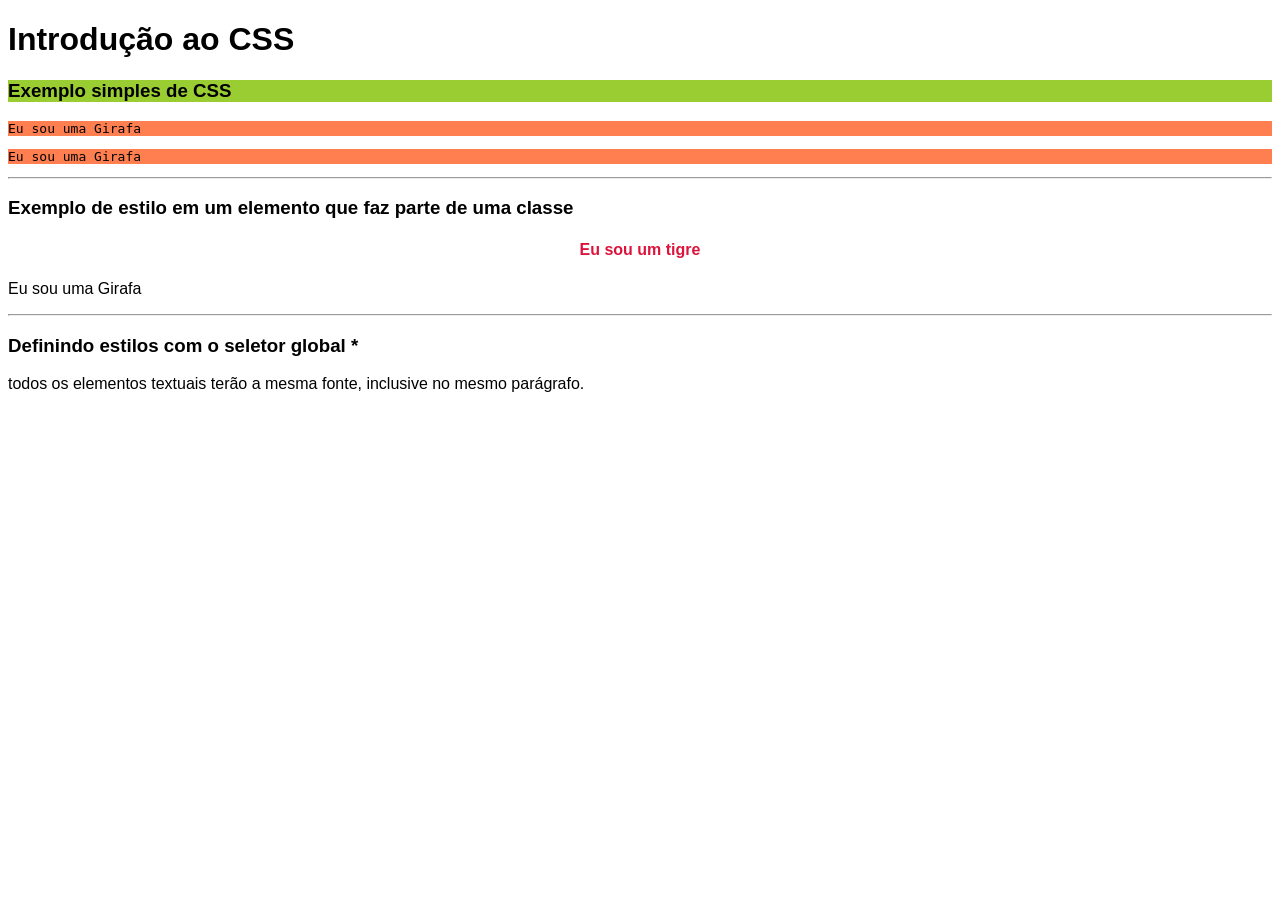
<file: Aula01/index.html>
<!DOCTYPE html>
<html lang="pt-br">
<head>
    <meta charset="UTF-8">
    <meta name="viewport" content="width=device-width, initial-scale=1.0">
    <title>Conteúdo Aula01 - CSS</title>

    <style>
        h4.centralizado {
            text-align: center;
            color: crimson;
        }

        * {
            font-family: 'Trebuchet MS', 'Lucida Sans Unicode', 'Lucida Grande', 'Lucida Sans', Arial, sans-serif;
            
        }
    </style>
</head>
<body>
    
    <h1>Introdução ao CSS</h1>

    <h3 style="font-family: sans-serif; background-color: yellowgreen;">Exemplo simples de CSS</h3>

    <p style="font-family: monospace; background-color: coral;">Eu sou uma Girafa</p>

    <p style="font-family: monospace; background-color: coral;">Eu sou uma Girafa</p>

    <hr>

    <h3>Exemplo de estilo em um elemento que faz parte de uma classe</h3>

    <h4 class="centralizado">Eu sou um tigre</h4>

    <p class="centralizado">Eu sou uma Girafa</p>

    <hr>

    <h3>Definindo estilos com o seletor global *</h3>

    <p>todos os elementos textuais terão a mesma fonte, inclusive no mesmo parágrafo.</p>


</body>
</html>
</file>
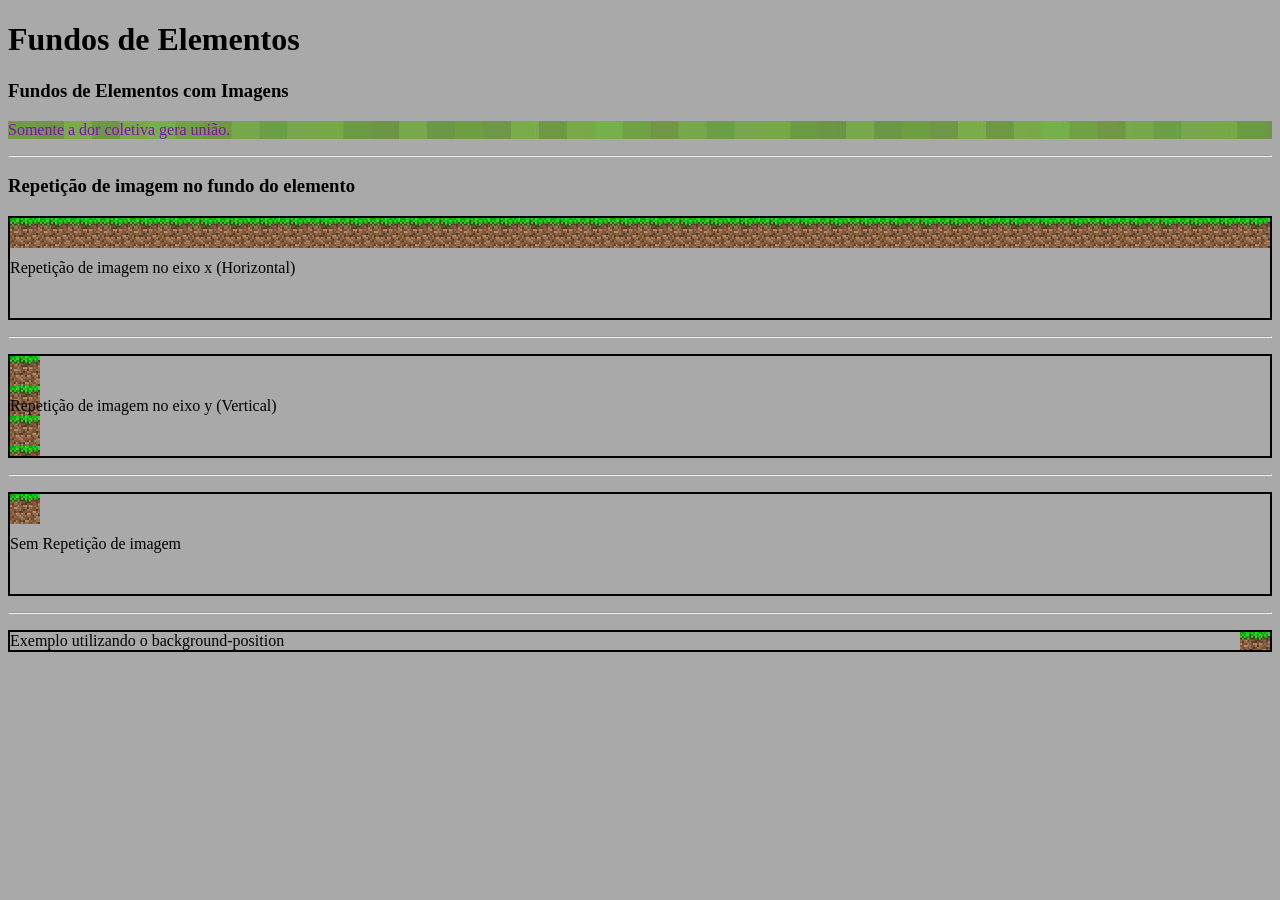
<file: Aula02/index.html>
<!DOCTYPE html>
<html lang="pt-br">
    <head>
        <meta charset="UTF-8">
        <meta name="viewport" content="width=device-width, initial-scale=1.0">
        <link rel="stylesheet" href="css/style.css">
        <title>Conteúdo Aula02 - CSS</title>
    </head>
    <body>

        <h1>Fundos de Elementos</h1>

        <h3>Fundos de Elementos com Imagens</h3>

        <p class="ex1">Somente a dor coletiva gera união.</p>

        <hr>

        <h3>Repetição de imagem no fundo do elemento</h3>

        <p class="ex2">Repetição de imagem no eixo x (Horizontal)</p>
        
        <hr>

        <p class="ex3">Repetição de imagem no eixo y (Vertical)</p> 

        <hr>

        <p class="ex4">Sem Repetição de imagem</p> 
        
        <hr>

        <p class="ex5">Exemplo utilizando o background-position</p>
    </body>
</html>
</file>
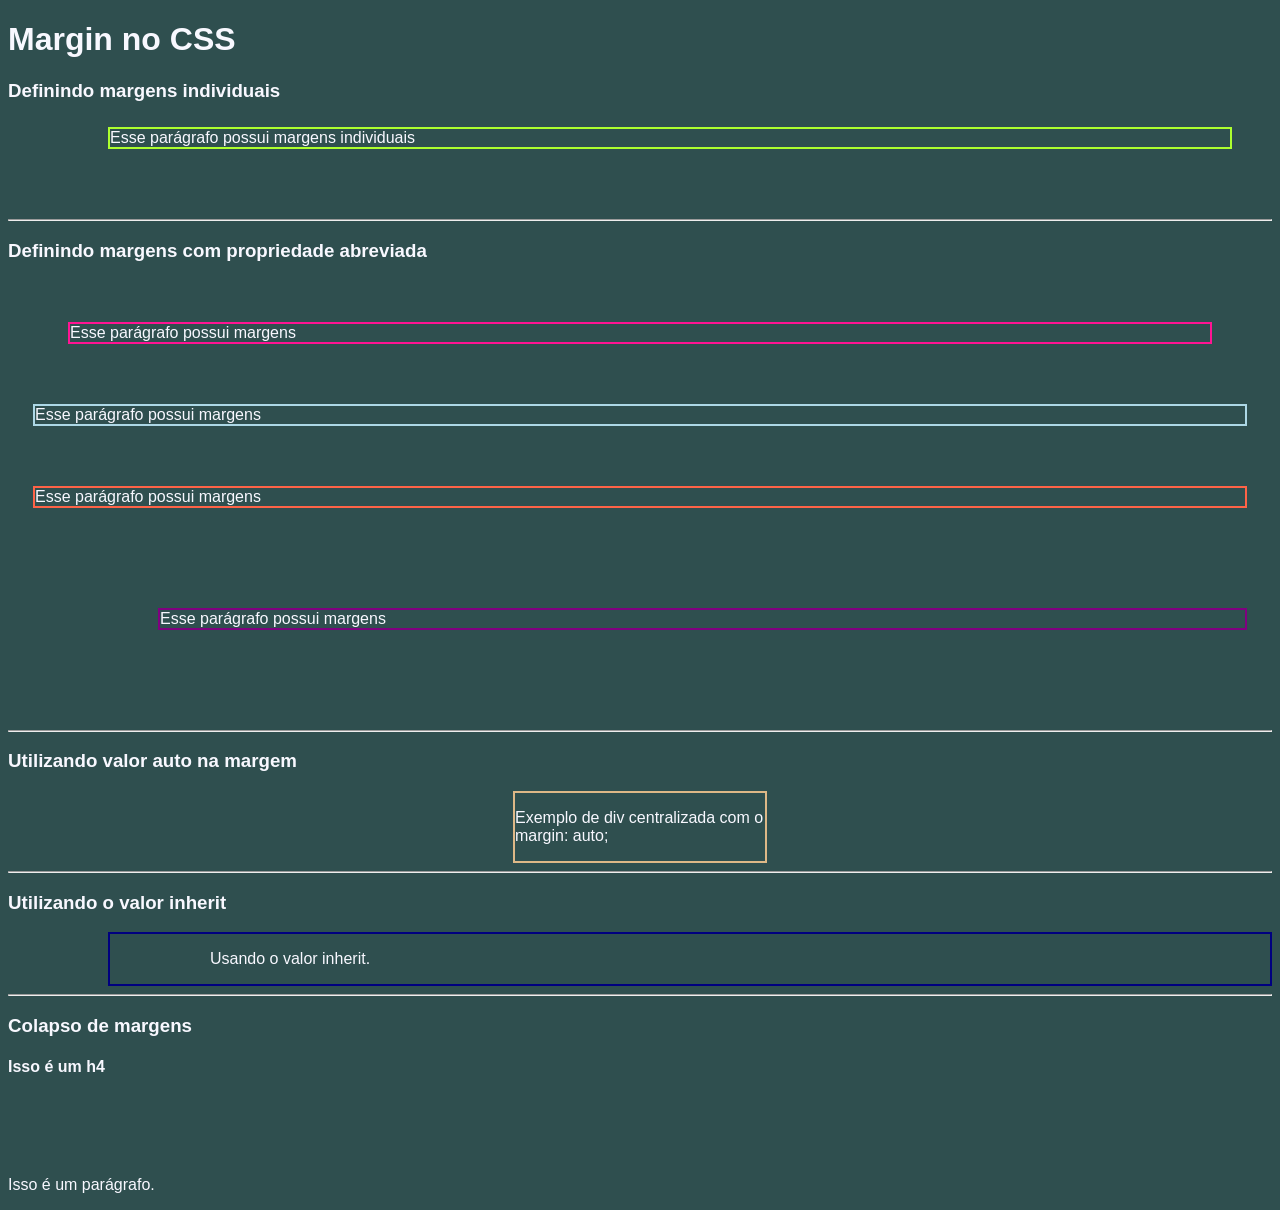
<file: Aula03/index.html>
<!DOCTYPE html>
<html lang="pt-br">
  <head>
    <meta charset="UTF-8">
    <meta name="viewport" content="width=device-width, initial-scale=1.0">

    <link rel="stylesheet" href="./css/style.css">

    <title>Conteúdo Aula03 - CSS</title>
  </head>
  <body>
    
    <h1>Margin no CSS</h1>

    <h3>Definindo margens individuais</h3>

    <p class="margin-ex1">Esse parágrafo possui margens individuais</p>

    <hr>

    <h3>Definindo margens com propriedade abreviada</h3>

    <p class="margin-ex2">Esse parágrafo possui margens</p>

    <p class="margin-ex3">Esse parágrafo possui margens</p>

    <p class="margin-ex4">Esse parágrafo possui margens</p>

    <p class="margin-ex5">Esse parágrafo possui margens</p>

    <hr>

    <h3>Utilizando valor auto na margem</h3>

    <div class="margin-ex6">
      <p>Exemplo de div centralizada com o margin: auto;</p>
    </div>

    <hr>

    <h3>Utilizando o valor inherit</h3>

    <div class="margin-ex7">
      <p class="p-ex7">Usando o valor inherit.</p>
    </div>

    <hr>
    
    <h3>Colapso de margens</h3>

    <h4 class="margin-ex8">Isso é um h4</h4>
    
    <p class="p-ex8">Isso é um parágrafo.</p>

  </body>
</html>
</file>
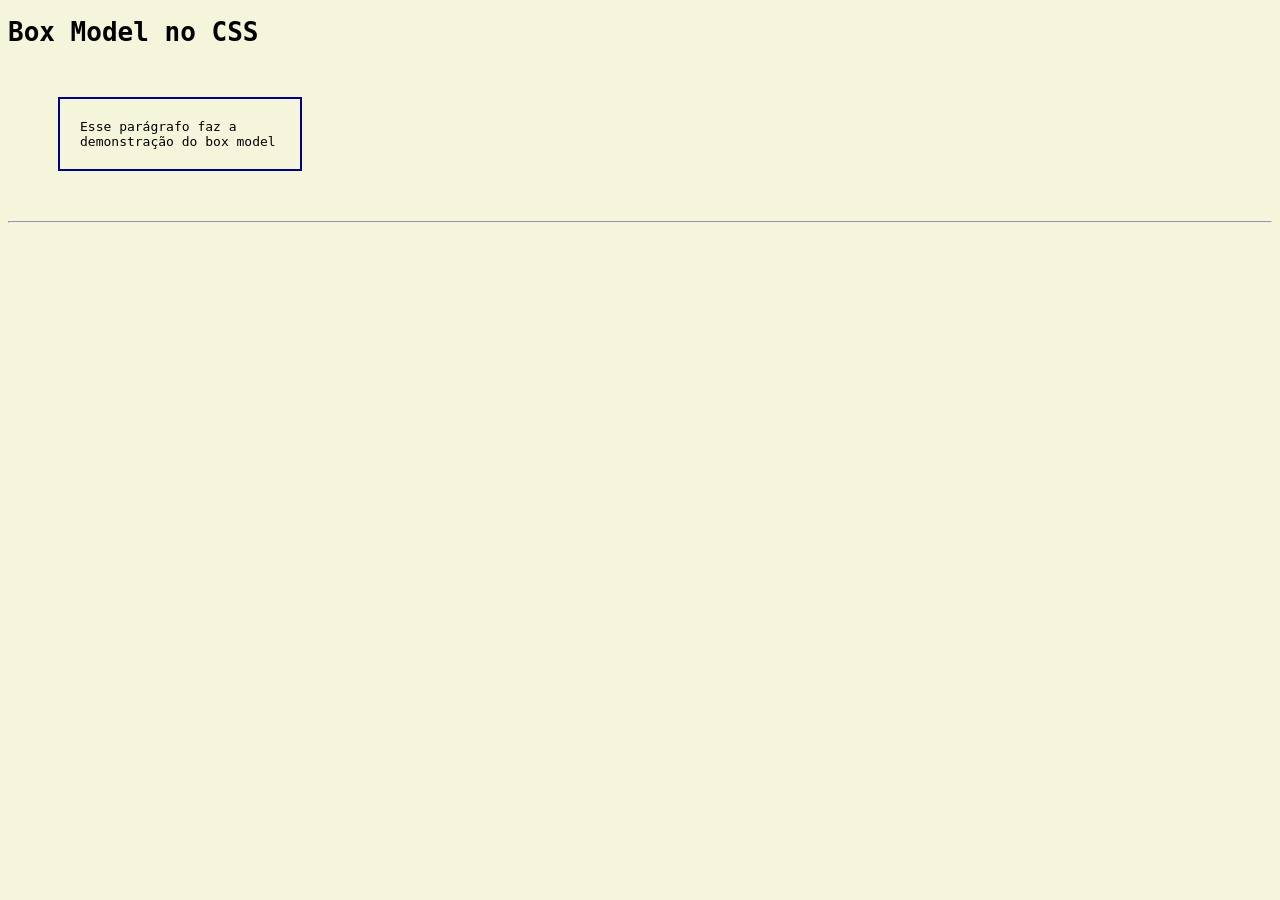
<file: Aula04/index.html>
<!DOCTYPE html>
<html lang="pt-br">
  <head>
    <meta charset="UTF-8">
    <meta name="viewport" content="width=device-width, initial-scale=1.0">

    <link rel="stylesheet" href="./css/style.css">

    <title>Conteúdo Aula04 - CSS</title>
  </head>
  <body>
    
    <h1>Box Model no CSS</h1>

    <p class="p-boxmodel">Esse parágrafo faz a demonstração do box model</p>

    <hr>
    

  </body>
</html>
</file>
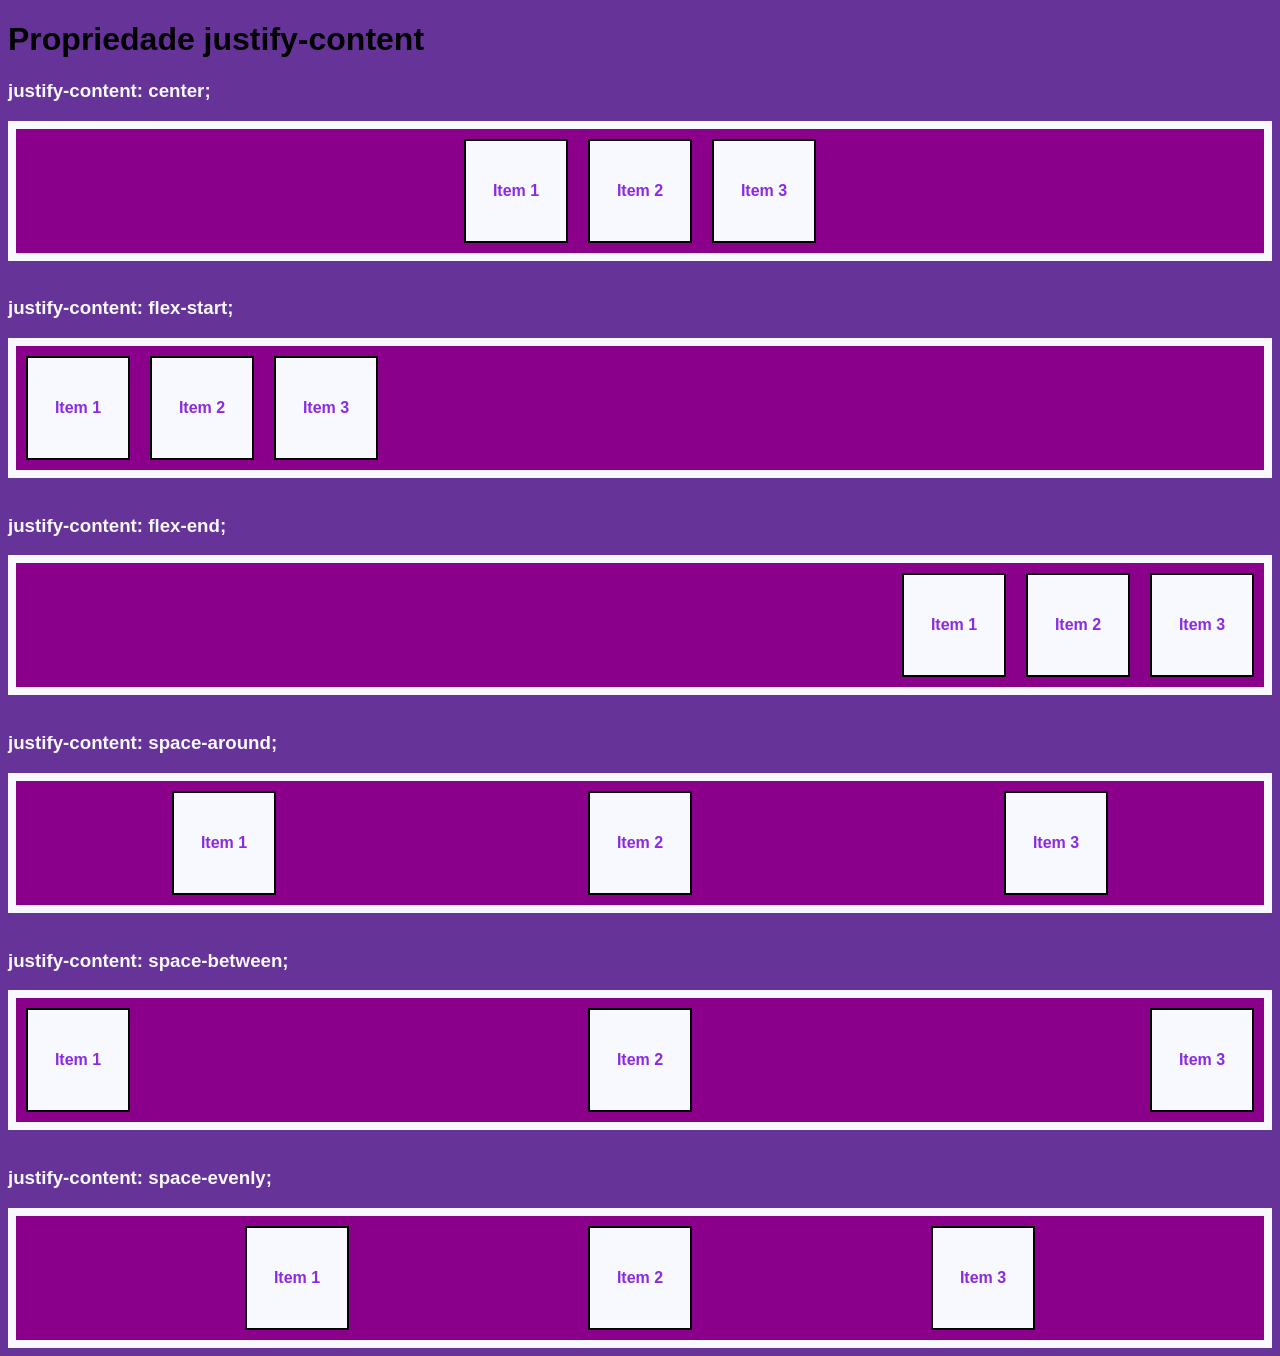
<file: Aula05/index.html>
<!DOCTYPE html>
<html lang="pt-br">
  <head>
    <meta charset="UTF-8">
    <meta name="viewport" content="width=device-width, initial-scale=1.0">

    <link rel="stylesheet" href="./css/style.css">

    <title>Conteúdo Aula05 - CSS</title>
  </head>
  <body>
    
    <h1>Propriedade justify-content</h1>

    <h3>justify-content: center;</h3>  

    <div class="center">
      <div>Item 1</div>
      <div>Item 2</div>
      <div>Item 3</div>
    </div>

    <br>

    <h3>justify-content: flex-start;</h3>

    <div class="flex-start">
      <div>Item 1</div>
      <div>Item 2</div>
      <div>Item 3</div>
    </div>

    <br>

    <h3>justify-content: flex-end;</h3>

    <div class="flex-end">
      <div>Item 1</div>
      <div>Item 2</div>
      <div>Item 3</div>
    </div>

    <br>

    <h3>justify-content: space-around;</h3>

    <div class="space-around">
      <div>Item 1</div>
      <div>Item 2</div>
      <div>Item 3</div>
    </div> 

    <br>

    <h3>justify-content: space-between;</h3>

    <div class="space-between">
      <div>Item 1</div>
      <div>Item 2</div>
      <div>Item 3</div>
    </div>

    <br>

    <h3>justify-content: space-evenly;</h3>

    <div class="space-evenly">
      <div>Item 1</div>
      <div>Item 2</div>
      <div>Item 3</div>
    </div>


  </body>
</html>
</file>
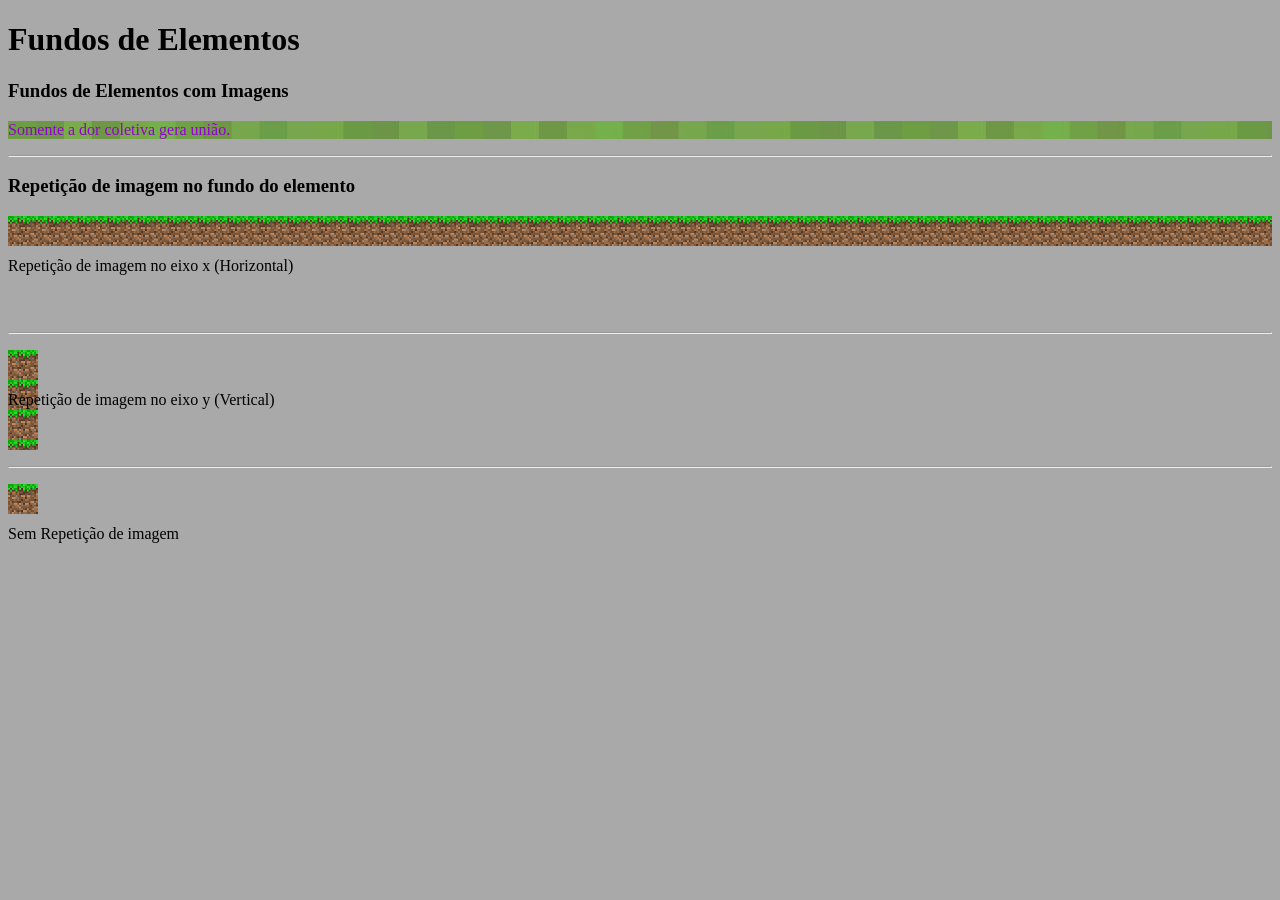
<file: Aula01/index02.html>
<!DOCTYPE html>
<html lang="pt-br">
    <head>
        <meta charset="UTF-8">
        <meta name="viewport" content="width=device-width, initial-scale=1.0">
        <link rel="stylesheet" href="css/style.css">
        <title>Conteúdo Aula01 - CSS </title>
    </head>
    <body>

        <h1>Fundos de Elementos</h1>

        <h3>Fundos de Elementos com Imagens</h3>

        <p class="ex1">Somente a dor coletiva gera união.</p>

        <hr>

        <h3>Repetição de imagem no fundo do elemento</h3>

        <p class="ex2">Repetição de imagem no eixo x (Horizontal)</p>
        
        <hr>

        <p class="ex3">Repetição de imagem no eixo y (Vertical)</p> 

        <hr>

        <p class="ex4">Sem Repetição de imagem</p> 
        
    </body>
</html>
</file>
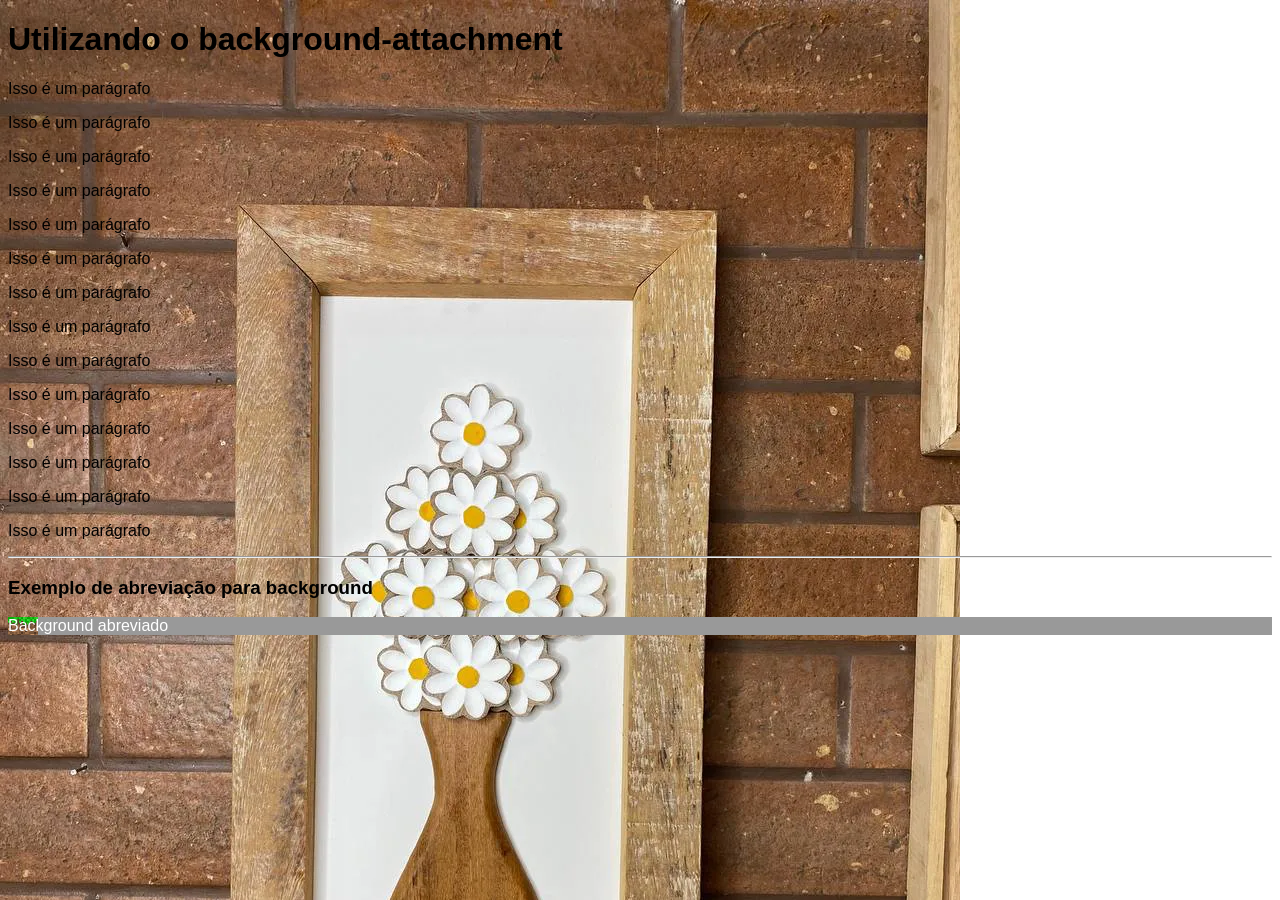
<file: Aula02/index02.html>
<!DOCTYPE html>
<html lang="pt-br">
  <head>
    <meta charset="UTF-8">
    <meta name="viewport" content="width=device-width, initial-scale=1.0">

    <link rel="stylesheet" href="./css/style02.css">

    <title>Conteúdo Aula02 - CSS</title>
  </head>
  <body>
    
    <h1>Utilizando o background-attachment</h1>

    <p>Isso é um parágrafo</p>
    <p>Isso é um parágrafo</p>
    <p>Isso é um parágrafo</p>
    <p>Isso é um parágrafo</p>
    <p>Isso é um parágrafo</p>
    <p>Isso é um parágrafo</p>
    <p>Isso é um parágrafo</p>
    <p>Isso é um parágrafo</p>
    <p>Isso é um parágrafo</p>
    <p>Isso é um parágrafo</p>
    <p>Isso é um parágrafo</p>
    <p>Isso é um parágrafo</p>
    <p>Isso é um parágrafo</p>
    <p>Isso é um parágrafo</p>

    <hr>

    <h3>Exemplo de abreviação para background</h3>

    <p class="ex2">Background abreviado</p>

  </body>
</html>
</file>
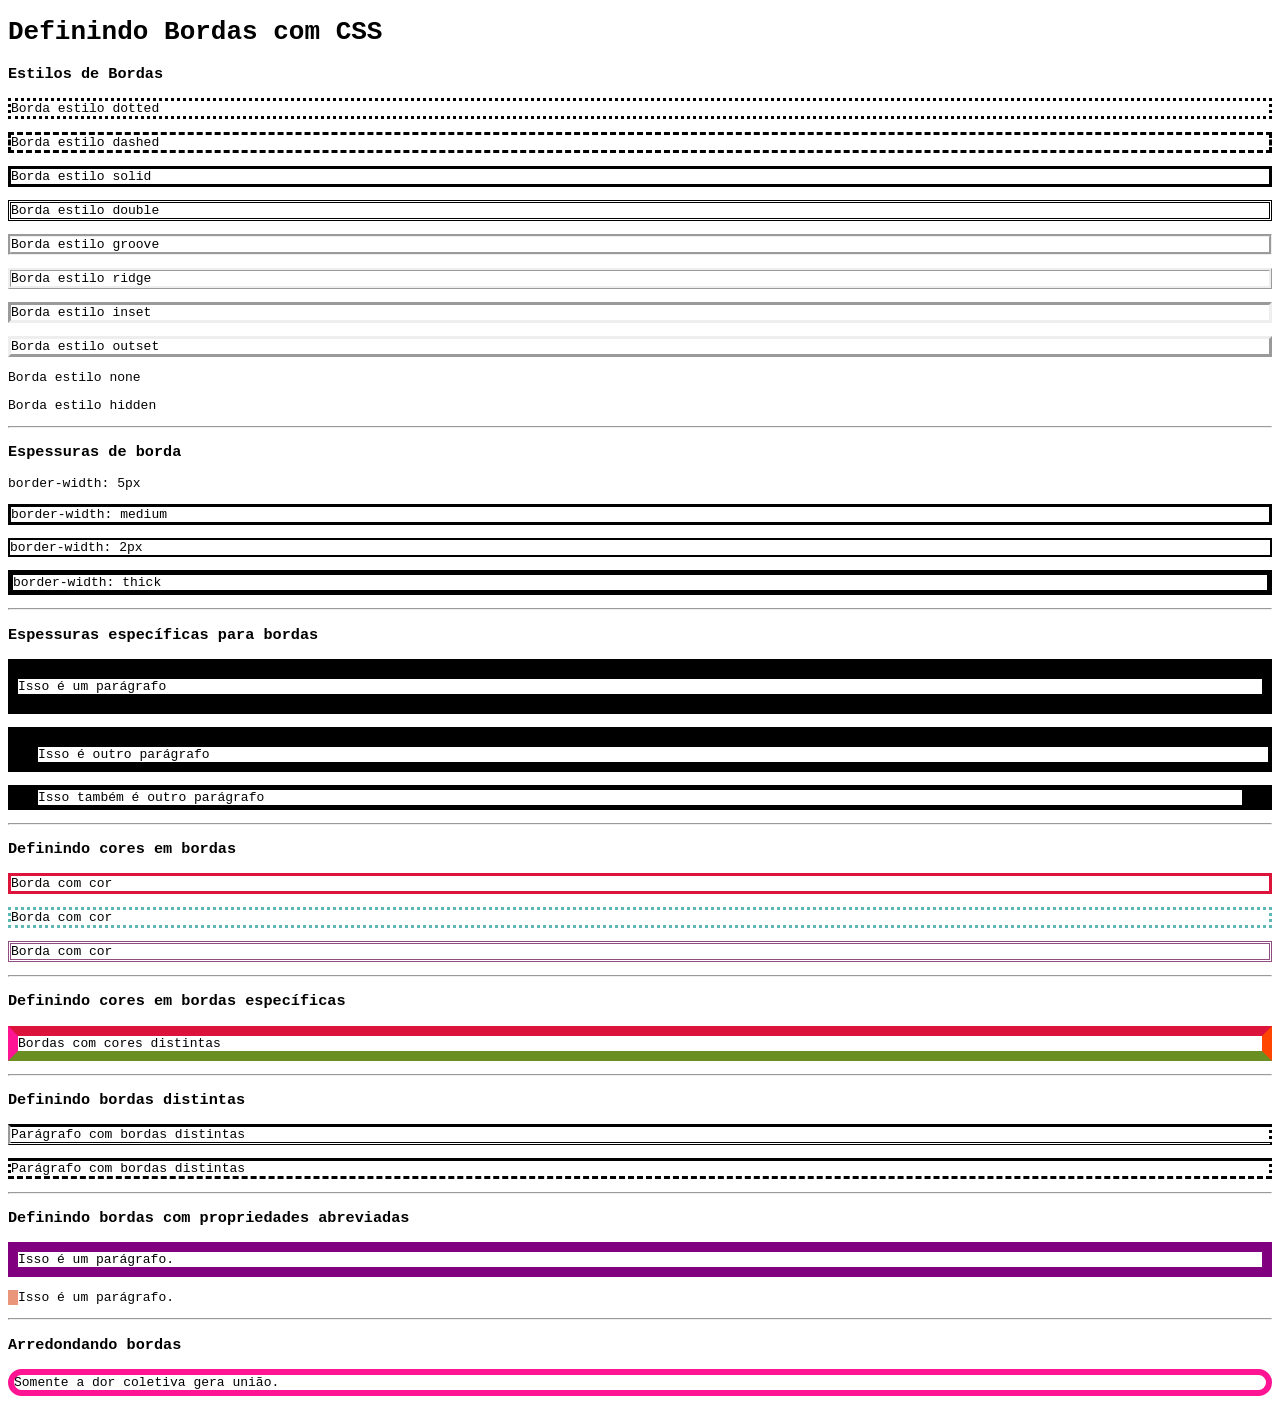
<file: Aula02/index03.html>
<!DOCTYPE html>
<html lang="pt-br">
  <head>
    <meta charset="UTF-8">
    <meta name="viewport" content="width=device-width, initial-scale=1.0">

    <link rel="stylesheet" href="./css/style03.css">

    <title>Conteúdo Aula02 - CSS</title>
  </head>
  <body>
    
    <h1>Definindo Bordas com CSS</h1>

    <h3>Estilos de Bordas</h3>

    <p class="dotted">Borda estilo dotted</p>
    <p class="dashed">Borda estilo dashed</p>
    <p class="solid">Borda estilo solid</p>
    <p class="double">Borda estilo double</p>
    <p class="groove">Borda estilo groove</p>
    <p class="ridge">Borda estilo ridge</p>
    <p class="inset">Borda estilo inset</p>
    <p class="outset">Borda estilo outset</p>
    <p class="none">Borda estilo none</p>
    <p class="hidden">Borda estilo hidden</p>

    <hr>

    <h3>Espessuras de borda</h3>

    <p class="border-5px">border-width: 5px</p>
    <p class="border-medium">border-width: medium</p>
    <p class="border-2px">border-width: 2px</p>
    <p class="border-thick">border-width: thick</p>

    <hr>

    <h3>Espessuras específicas para bordas</h3>

    <p class="b-especifica1">Isso é um parágrafo</p>
    <p class="b-especifica2">Isso é outro parágrafo</p>
    <p class="b-especifica3">Isso também é outro parágrafo</p>

    <hr>

    <h3>Definindo cores em bordas</h3>

    <p class="b-cor1">Borda com cor</p>
    <p class="b-cor2">Borda com cor</p>
    <p class="b-cor3">Borda com cor</p>

    <hr>

    <h3>Definindo cores em bordas específicas</h3>

    <p class="borda-cor-esp">Bordas com cores distintas</p>

    <hr>

    <h3>Definindo bordas distintas</h3>

    <p class="bordas-dis1">Parágrafo com bordas distintas</p>
    
    <p class="bordas-dis2">Parágrafo com bordas distintas</p>

    <hr>

    <h3>Definindo bordas com propriedades abreviadas</h3>

    <p class="borda-abbr1">Isso é um parágrafo.</p>

    <p class="borda-abbr2">Isso é um parágrafo.</p>

    <hr>

    <h3>Arredondando bordas</h3>

    <p class="borda-arredondada">Somente a dor coletiva gera união.</p>


  </body>
</html>
</file>
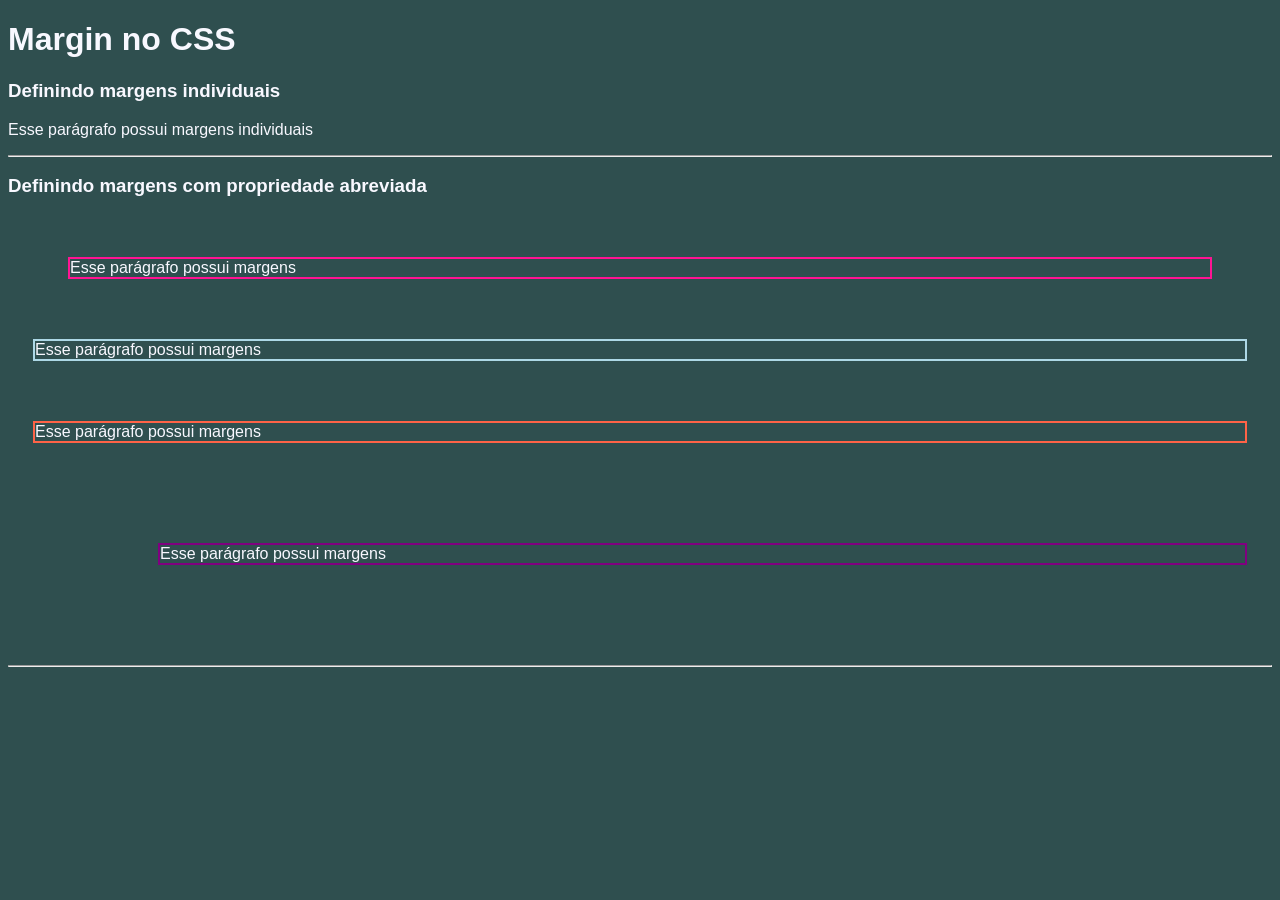
<file: Aula02/index04.html>
<!DOCTYPE html>
<html lang="pt-br">
  <head>
    <meta charset="UTF-8">
    <meta name="viewport" content="width=device-width, initial-scale=1.0">

    <link rel="stylesheet" href="./css/style04.css">

    <title>Conteúdo Aula02 - CSS</title>
  </head>
  <body>
    
    <h1>Margin no CSS</h1>

    <h3>Definindo margens individuais</h3>

    <p class="margin-ex1">Esse parágrafo possui margens individuais</p>

    <hr>

    <h3>Definindo margens com propriedade abreviada</h3>

    <p class="margin-ex2">Esse parágrafo possui margens</p>

    <p class="margin-ex3">Esse parágrafo possui margens</p>

    <p class="margin-ex4">Esse parágrafo possui margens</p>

    <p class="margin-ex5">Esse parágrafo possui margens</p>

    <hr>

  </body>
</html>
</file>
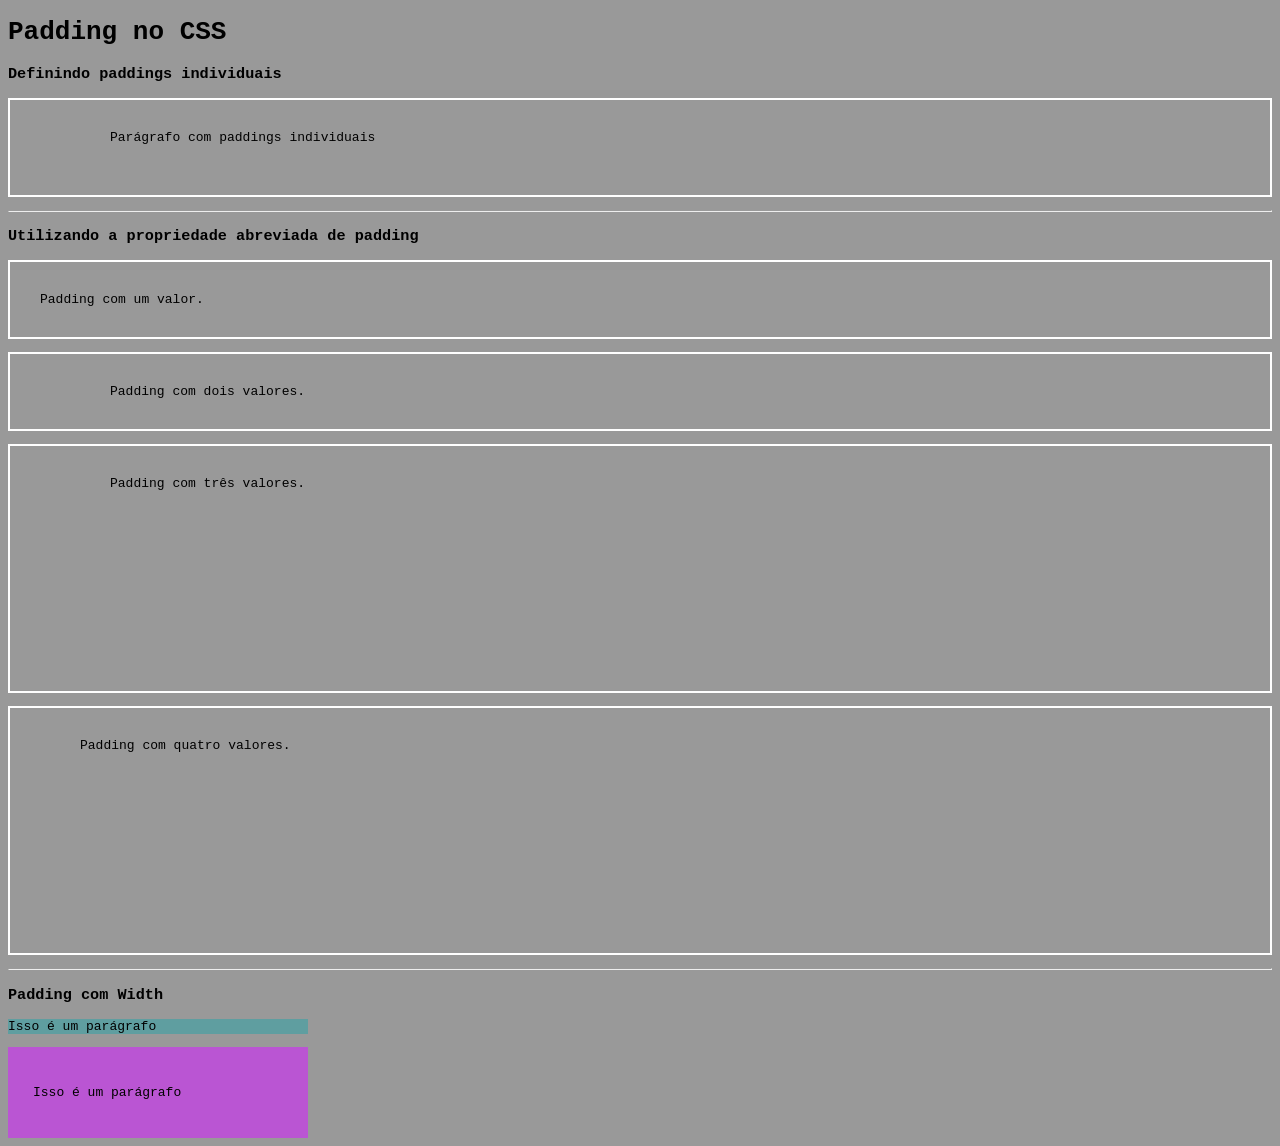
<file: Aula03/index02.html>
<!DOCTYPE html>
<html lang="pt-br">
  <head>
    <meta charset="UTF-8">
    <meta name="viewport" content="width=device-width, initial-scale=1.0">

    <link rel="stylesheet" href="./css/style02.css">

    <title>Conteúdo Aula03 - CSS</title>
  </head>
  <body>
    
    <h1>Padding no CSS</h1>

    <h3>Definindo paddings individuais</h3>

    <p class="ex1">Parágrafo com paddings individuais</p>

    <hr>

    <h3>Utilizando a propriedade abreviada de padding</h3>

    <p class="padding-abbr1">Padding com um valor.</p>
    <p class="padding-abbr2">Padding com dois valores.</p>
    <p class="padding-abbr3">Padding com três valores.</p>
    <p class="padding-abbr4">Padding com quatro valores.</p>

    <hr>

    <h3>Padding com Width</h3>

    <div class="padding-width1">
      <p>Isso é um parágrafo</p>
    </div>
    
    <div class="padding-width2">
      <p>Isso é um parágrafo</p>
    </div>

  </body>
</html>
</file>
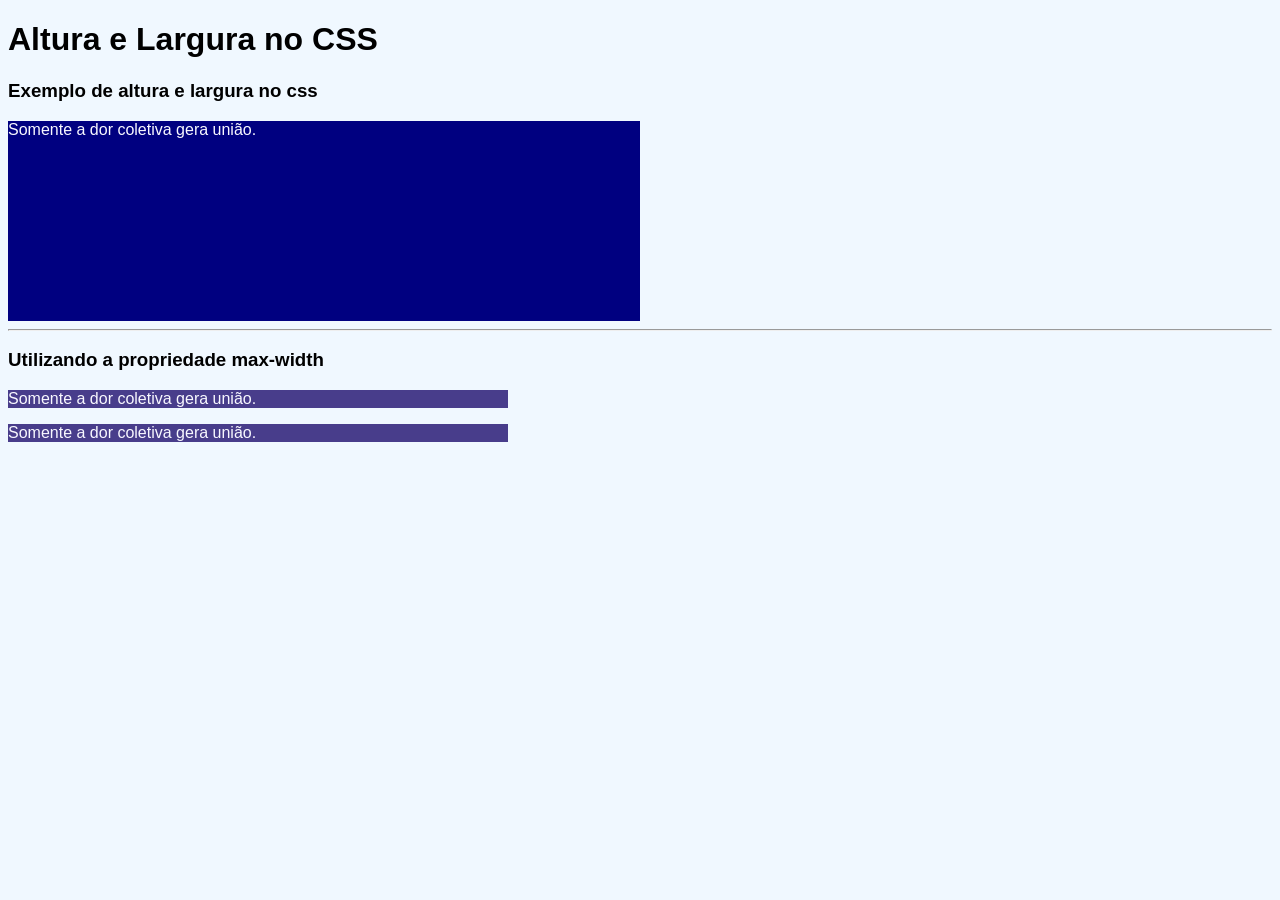
<file: Aula03/index03.html>
<!doctype html>
<html lang="pt-br">
  <head>
    <meta charset="UTF-8" />
    <meta name="viewport" content="width=device-width, initial-scale=1.0" />

    <link rel="stylesheet" href="./css/style03.css" />

    <title>Conteúdo Aula03 - CSS</title>
  </head>
  <body>
    <h1>Altura e Largura no CSS</h1>

    <h3>Exemplo de altura e largura no css</h3>

    <div class="ex1">
      <p>Somente a dor coletiva gera união.</p>
    </div>

    <hr>

    <h3>Utilizando a propriedade max-width</h3>

    <div class="ex2-1">
      <p>Somente a dor coletiva gera união.</p>
    </div>

    <div class="ex2-2">
      <p>Somente a dor coletiva gera união.</p>
    </div>

  </body>
</html>
</file>
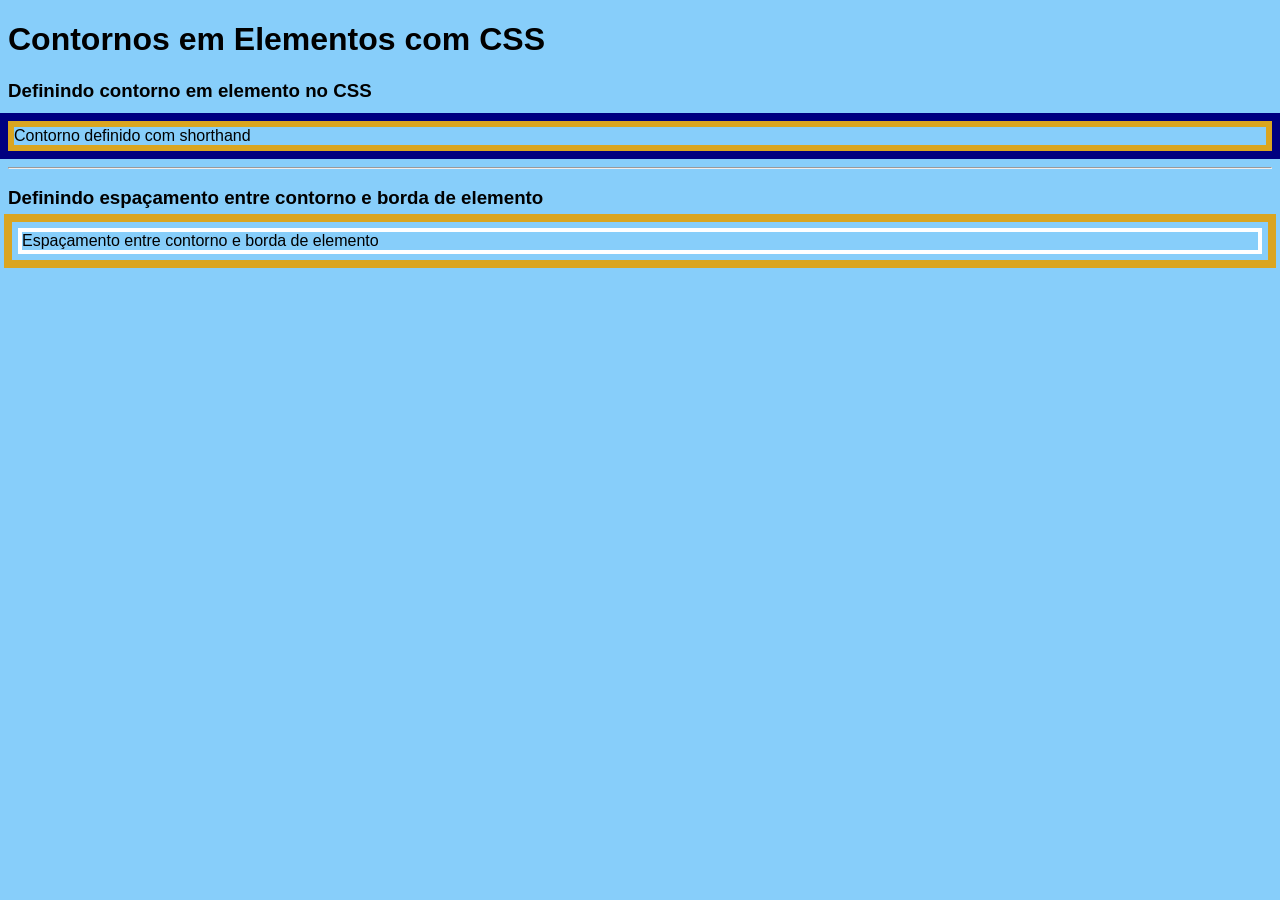
<file: Aula04/index02.html>
<!DOCTYPE html>
<html lang="pt-br">
  <head>
    <meta charset="UTF-8">
    <meta name="viewport" content="width=device-width, initial-scale=1.0">

    <link rel="stylesheet" href="./css/style02.css">

    <title>Conteúdo Aula04 - CSS</title>
  </head>
  <body>
    
    <h1>Contornos em Elementos com CSS</h1>

    <h3>Definindo contorno em elemento no CSS</h3>

    <p class="contorno1">Contorno definido com shorthand</p>

    <hr>

    <h3>Definindo espaçamento entre contorno e borda de elemento</h3>

    <p class="contorno2">Espaçamento entre contorno e borda de elemento</p>

  </body>
</html>
</file>
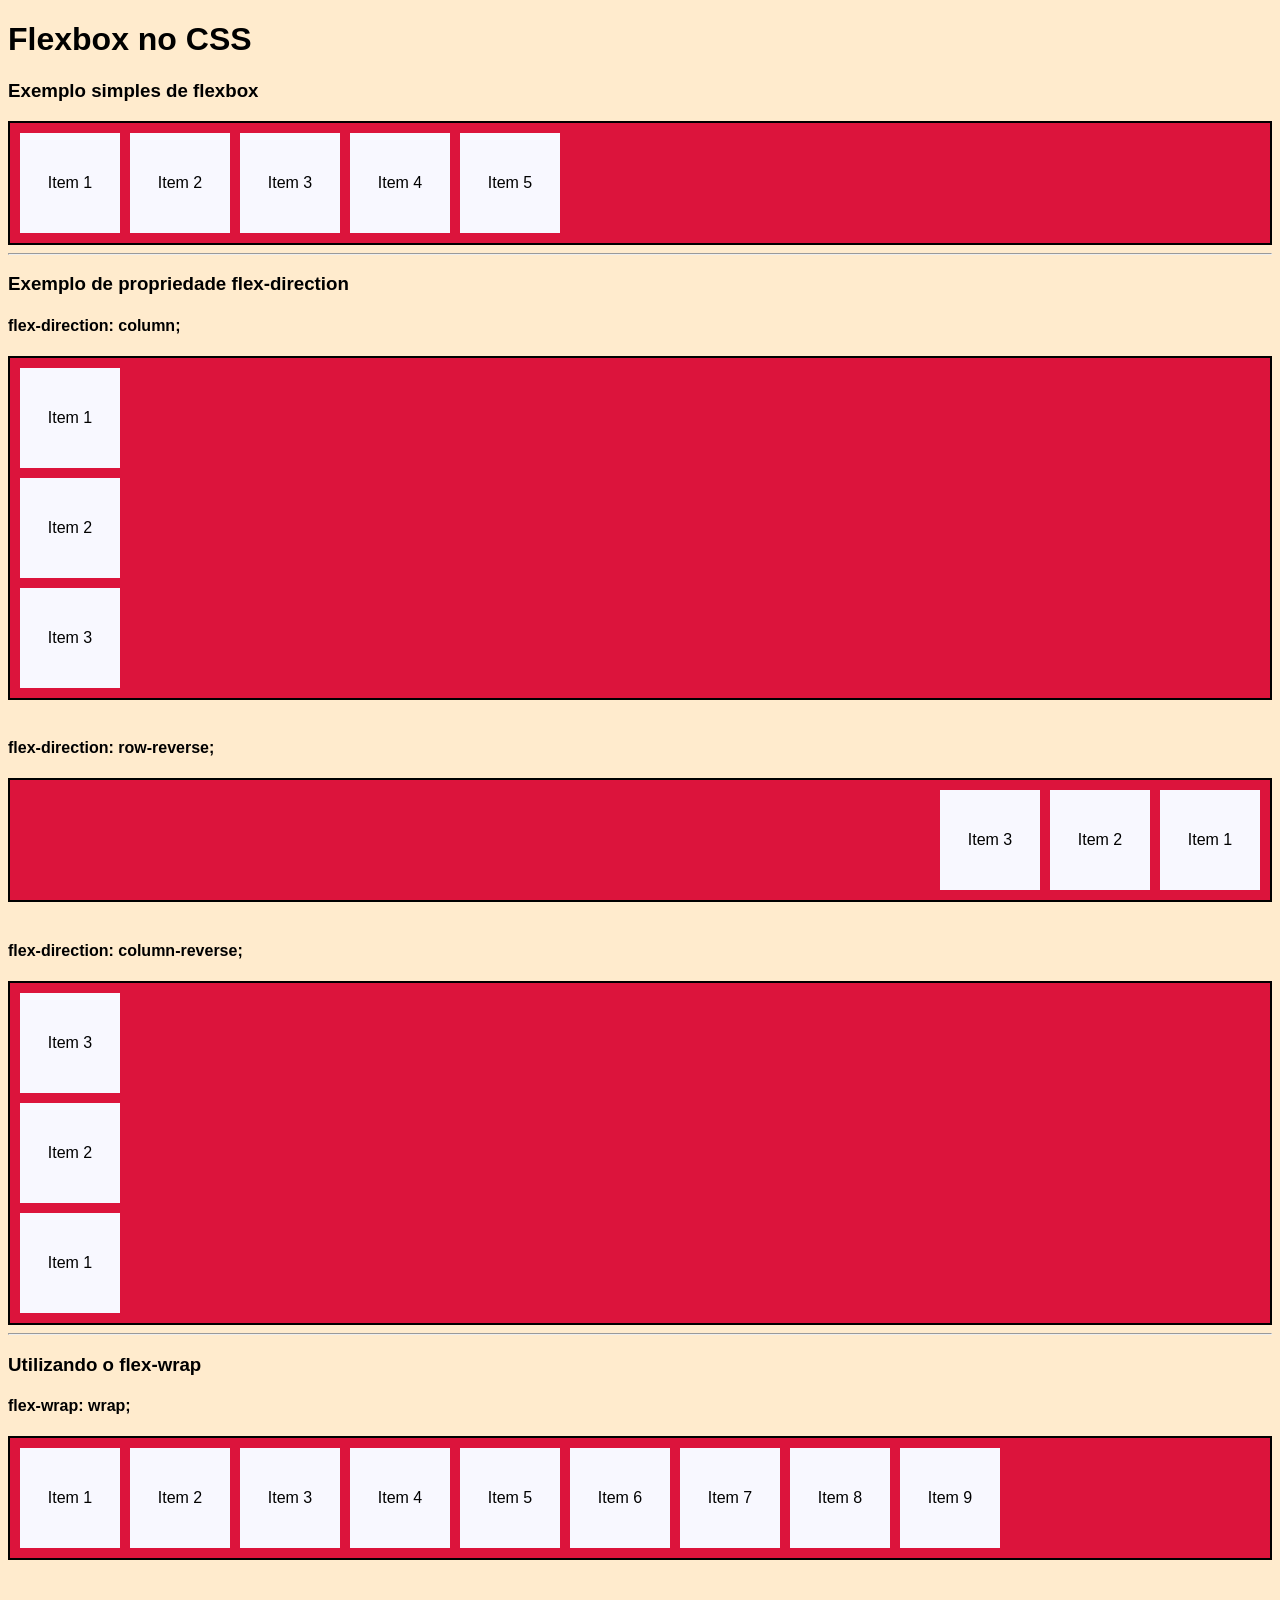
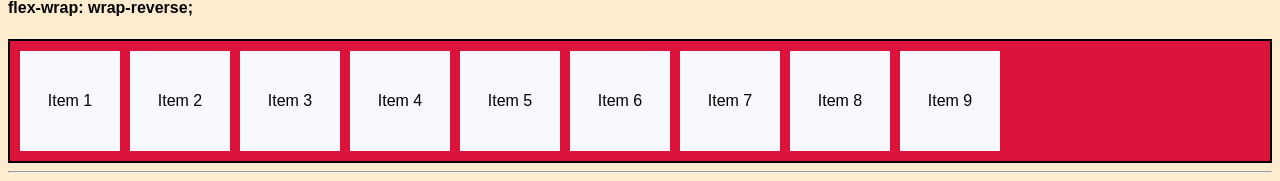
<file: Aula04/index03.html>
<!DOCTYPE html>
<html lang="pt-br">
  <head>
    <meta charset="UTF-8">
    <meta name="viewport" content="width=device-width, initial-scale=1.0">

    <link rel="stylesheet" href="./css/style03.css">

    <title>Conteúdo Aula04 - CSS</title>
  </head>
  <body>
    
    <h1>Flexbox no CSS</h1>

    <h3>Exemplo simples de flexbox</h3>

    <div class="ex1">
      <div>Item 1</div>
      <div>Item 2</div>
      <div>Item 3</div>
      <div>Item 4</div>
      <div>Item 5</div>
    </div>

    <hr>

    <h3>Exemplo de propriedade flex-direction</h3>

    <h4>flex-direction: column;</h4>

    <div class="ex2-column">
      <div>Item 1</div>
      <div>Item 2</div>
      <div>Item 3</div>
    </div>

    <br>

    <h4>flex-direction: row-reverse;</h4>

    <div class="ex2-row-reverse">
      <div>Item 1</div>
      <div>Item 2</div>
      <div>Item 3</div>
    </div>

    <br>

    <h4>flex-direction: column-reverse;</h4>

    <div class="ex2-column-reverse">
      <div>Item 1</div>
      <div>Item 2</div>
      <div>Item 3</div>
    </div>

    <hr>

    <h3>Utilizando o flex-wrap</h3>

    <h4>flex-wrap: wrap;</h4>

    <div class="ex3-wrap">
      <div>Item 1</div>
      <div>Item 2</div>
      <div>Item 3</div>
      <div>Item 4</div>
      <div>Item 5</div>
      <div>Item 6</div>
      <div>Item 7</div>
      <div>Item 8</div>
      <div>Item 9</div>
    </div>

    <br>

    <h4>flex-wrap: wrap-reverse;</h4>

    <div class="ex3-wrap-reverse">
      <div>Item 1</div>
      <div>Item 2</div>
      <div>Item 3</div>
      <div>Item 4</div>
      <div>Item 5</div>
      <div>Item 6</div>
      <div>Item 7</div>
      <div>Item 8</div>
      <div>Item 9</div>
    </div>

    <hr>

  </body>
</html>
</file>
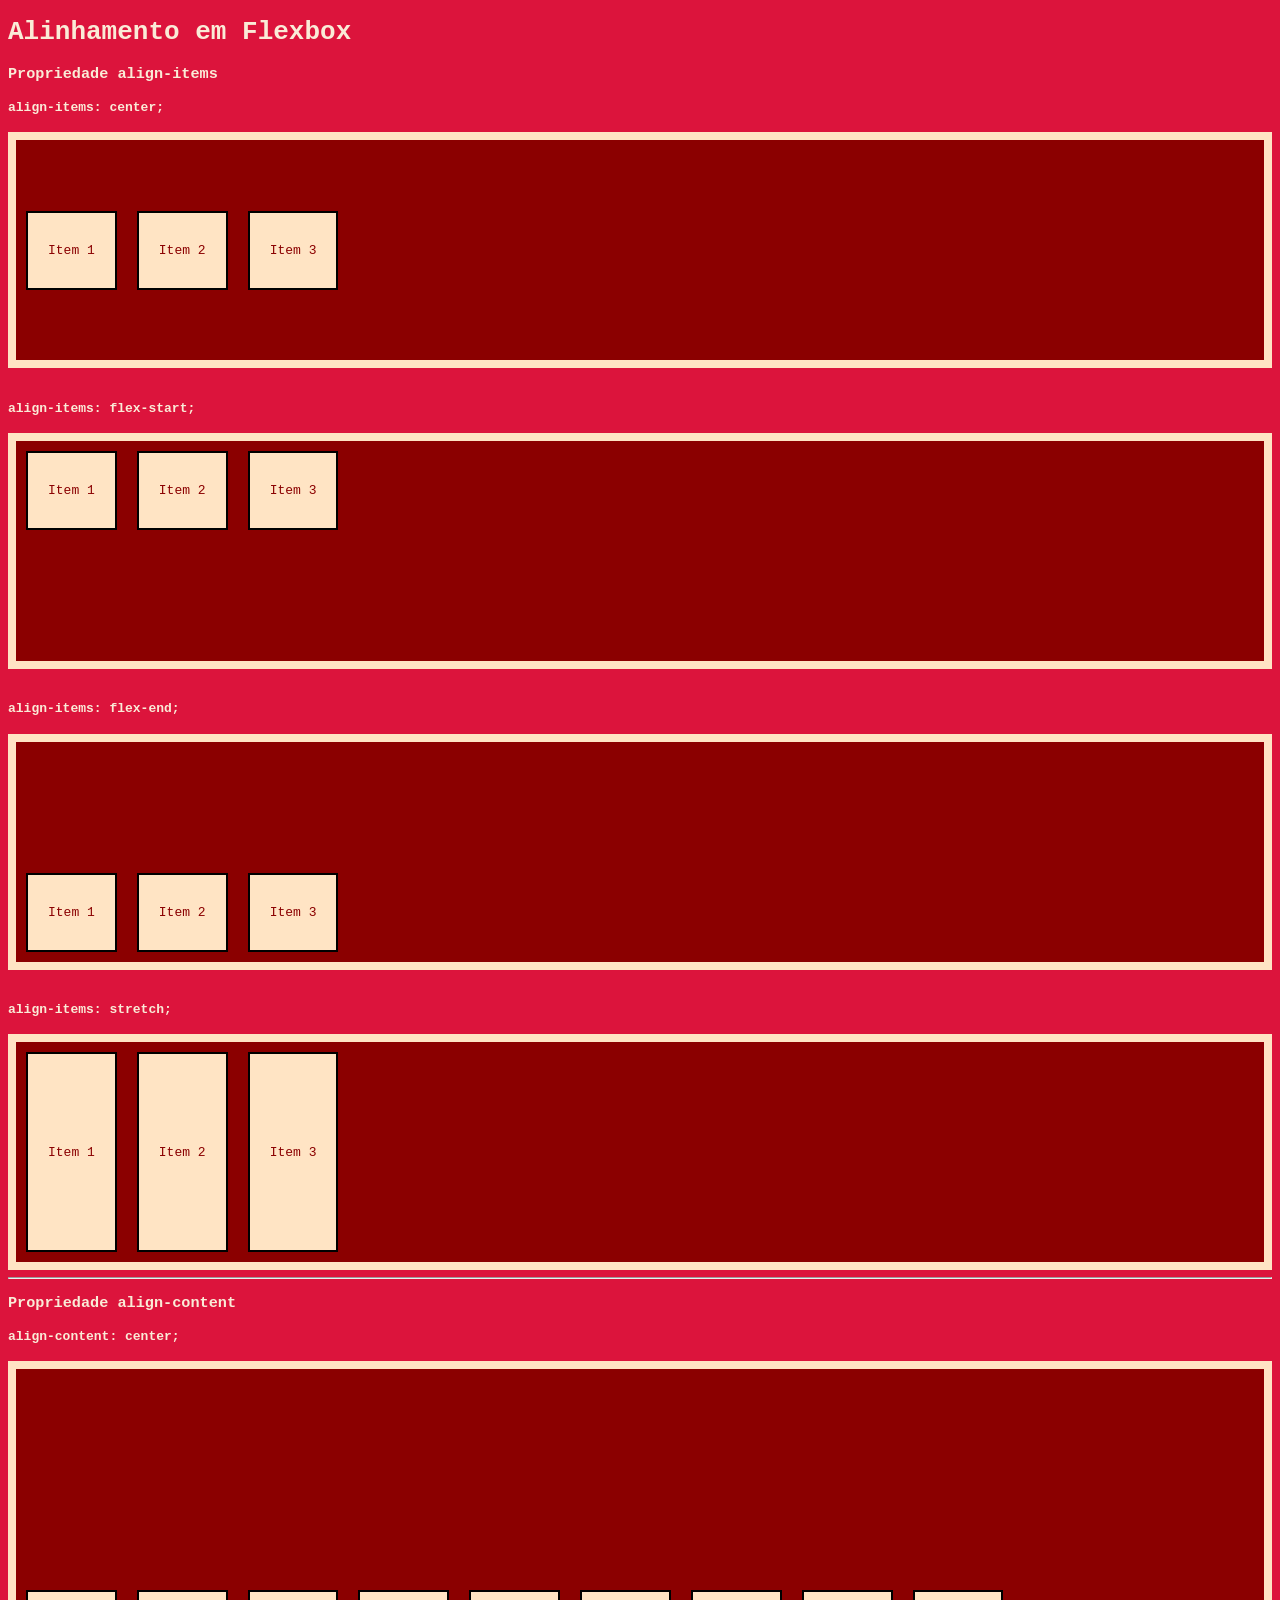
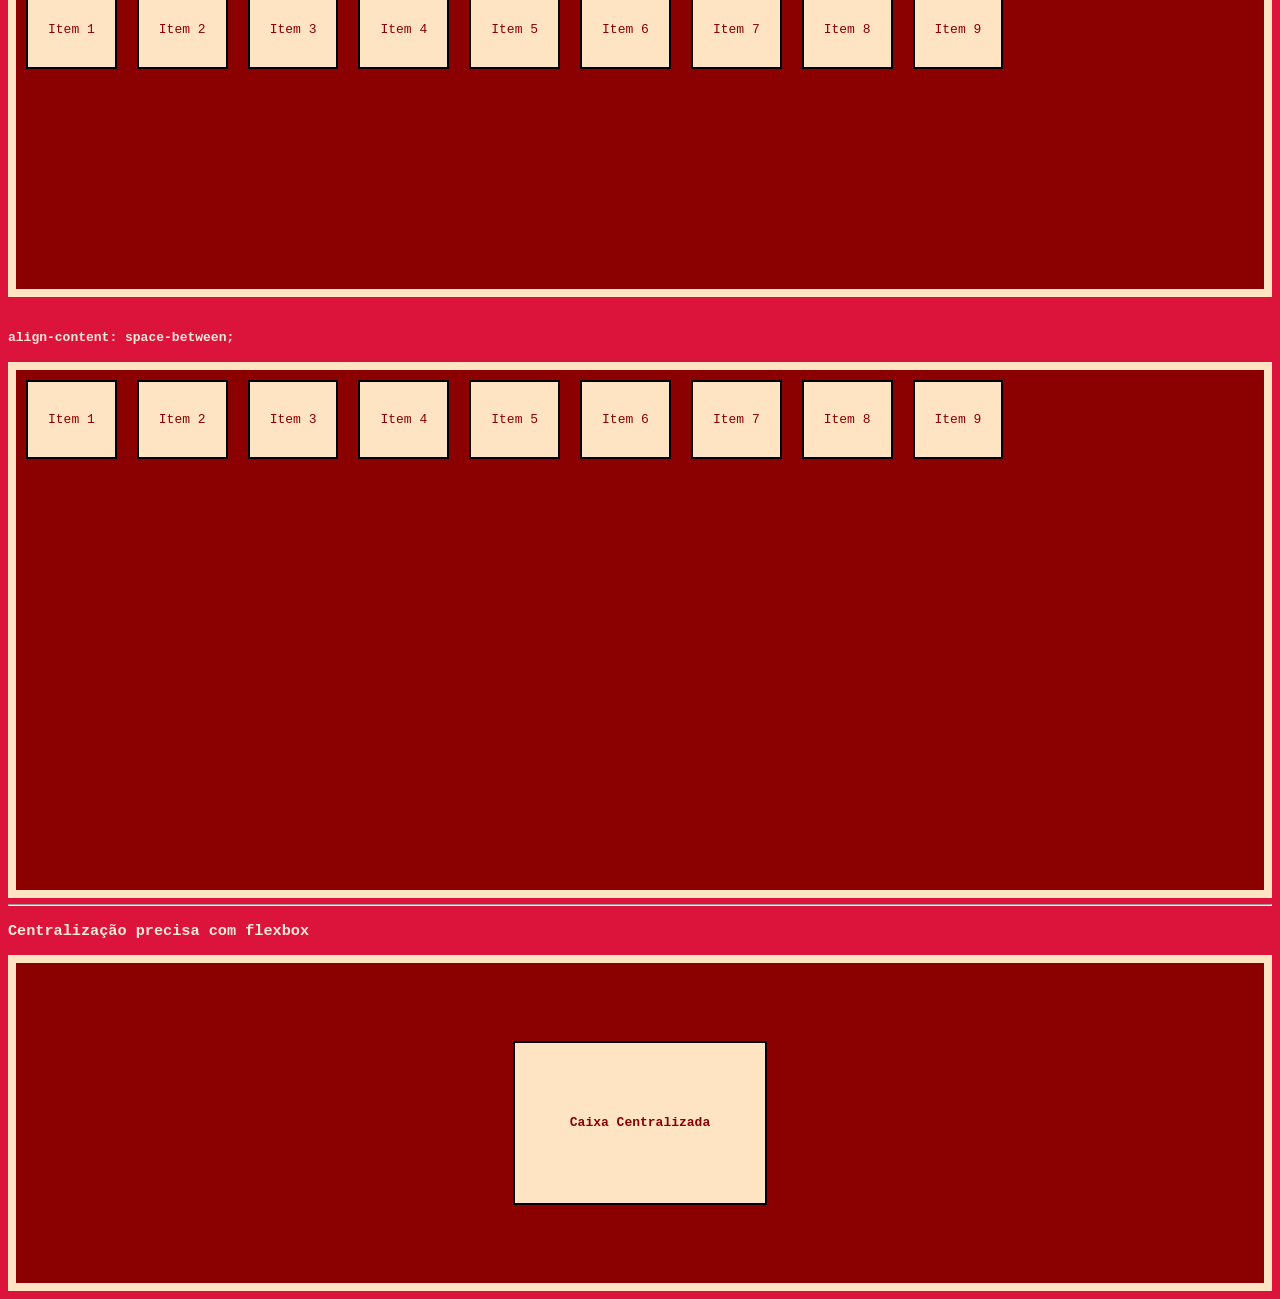
<file: Aula05/index02.html>
<!DOCTYPE html>
<html lang="pt-br">
  <head>
    <meta charset="UTF-8">
    <meta name="viewport" content="width=device-width, initial-scale=1.0">

    <link rel="stylesheet" href="./css/style02.css">

    <title>Conteúdo Aula05 - CSS</title>
  </head>
  <body>
    
    <h1>Alinhamento em Flexbox</h1>

    <h3>Propriedade align-items</h3>

    <h4>align-items: center;</h4>

    <div class="center-1">
      <div>Item 1</div>
      <div>Item 2</div>
      <div>Item 3</div>
    </div>

    <br>

    <h4>align-items: flex-start;</h4>

    <div class="flex-start-1">
      <div>Item 1</div>
      <div>Item 2</div>
      <div>Item 3</div>
    </div>

    <br>

    <h4>align-items: flex-end;</h4>

    <div class="flex-end-1">
      <div>Item 1</div>
      <div>Item 2</div>
      <div>Item 3</div>
    </div>

    <br>

    <h4>align-items: stretch;</h4>

    <div class="stretch-1">
      <div>Item 1</div>
      <div>Item 2</div>
      <div>Item 3</div>
    </div>

    <hr>

    <h3>Propriedade align-content</h3>

    <h4>align-content: center;</h4>

    <div class="center-2">
      <div>Item 1</div>
      <div>Item 2</div>
      <div>Item 3</div>
      <div>Item 4</div>
      <div>Item 5</div>
      <div>Item 6</div>
      <div>Item 7</div>
      <div>Item 8</div>
      <div>Item 9</div>
    </div>

    <br>

    <h4>align-content: space-between;</h4>

    <div class="space-between-2">
      <div>Item 1</div>
      <div>Item 2</div>
      <div>Item 3</div>
      <div>Item 4</div>
      <div>Item 5</div>
      <div>Item 6</div>
      <div>Item 7</div>
      <div>Item 8</div>
      <div>Item 9</div>
    </div>

    <hr>

    <h3>Centralização precisa com flexbox</h3>

    <div class="container">
      <div>Caixa Centralizada</div>
    </div>


  </body>
</html>
</file>
<file: Aula02/css/style.css>
body{
    background-color: darkgray;
}
/* Adicionando imagem no fundo de um elemento */
.ex1 {
    background-image: url(../img/grass.jpg);
    color: darkviolet;
    height: auto;
    width: auto;
}
/* Ajustando repetição de Imagem no fundo do elemento */
.ex2{
    background-image: url("../img/grassjpg\ 1.png");
    height: 100px;
    background-repeat: repeat-x;
    align-content: center;
}

.ex3{
    background-image: url("../img/grassjpg\ 1.png");
    height: 100px;
    background-repeat: repeat-y;
    align-content: center;
}

.ex4{
    background-image: url("../img/grassjpg\ 1.png");
    height: 100px;
    background-repeat: no-repeat;
    align-content: center;
}

.ex5{
    background-image: url("../img/grassjpg\ 1.png");
    background-repeat: no-repeat;
    align-content: center;
    background-position: right top;
}

.ex2, .ex3, .ex5, .ex4{
    border: 2px solid black;
}
</file>
<file: Aula03/css/style.css>
body {
  background-color: darkslategray;
  color: ghostwhite;
  font-family: sans-serif;
}

/* Definindo margens individuais */
p.margin-ex1 {
  border: 2px solid greenyellow;
  margin-top: 25px;
  margin-right: 40px;
  margin-bottom: 70px;
  margin-left: 100px;
}

/* Definindo margens com propriedade abreviada */
p.margin-ex2 {
  border: 2px solid deeppink;
  margin: 60px;
}

p.margin-ex3 {
  border: 2px solid lightblue;
  margin: 60px 25px;
}

p.margin-ex4 {
  border: 2px solid tomato;
  margin: 60px 25px 100px;
}

p.margin-ex5 {
  border: 2px solid purple;
  margin: 60px 25px 100px 150px;
}

/* Margem com valor automático */
div.margin-ex6 {
  border: 2px solid burlywood;
  margin: auto;
  width: 250px;
}

/* Margem com valor inherit */
div.margin-ex7 {
  border: 2px solid navy;
  margin-left: 100px;
}

p.p-ex7 {
  margin-left: inherit;
}

/* Colapso de margens */
h4.margin-ex8 {
  margin-bottom: 100px;
}

p.p-ex8 {
  margin-top: 50px;
}
</file>
<file: Aula04/css/style.css>
body {
  background-color: beige;
  font-family: monospace;
}

/* Definindo propriedades para box model */
p.p-boxmodel {
  border: 2px solid navy;
  padding: 20px;
  margin: 50px;
  width: 200px;
}
</file>
<file: Aula05/css/style.css>
body {
  background-color: rebeccapurple;
  font-family: sans-serif;
}

h3 {
  color: ghostwhite;
}

.center div,
.flex-start div,
.flex-end div,
.space-around div, 
.space-between div,
.space-evenly div {
  background-color: ghostwhite;
  color: blueviolet;
  border: 2px solid black;
  width: 100px;
  height: 100px;
  text-align: center;
  align-content: center;
  font-weight: bold;
}

/* Utilizando a propriedade justify-content */
.center {
  background-color: darkmagenta;
  border: 8px solid ghostwhite;
  padding: 10px;
  display: flex;
  gap: 20px;
  justify-content: center;
}

.flex-start {
  background-color: darkmagenta;
  border: 8px solid ghostwhite;
  padding: 10px;
  display: flex;
  gap: 20px;
  justify-content: flex-start; /* Valor padrão */
}

.flex-end {
  background-color: darkmagenta;
  border: 8px solid ghostwhite;
  padding: 10px;
  display: flex;
  gap: 20px;
  justify-content: flex-end;  
}

.space-around {
  background-color: darkmagenta;
  border: 8px solid ghostwhite;
  padding: 10px;
  display: flex;
  gap: 20px;
  justify-content: space-around;
}

.space-between {
  background-color: darkmagenta;
  border: 8px solid ghostwhite;
  padding: 10px;
  display: flex;
  gap: 20px;
  justify-content: space-between;
}

.space-evenly {
  background-color: darkmagenta;
  border: 8px solid ghostwhite;
  padding: 10px;
  display: flex;
  gap: 20px;
  justify-content: space-evenly;
}
</file>
<file: Aula01/css/style.css>
body{
    background-color: darkgray;
}
/* Adicionando imagem no fundo de um elemento */
.ex1 {
    background-image: url(../img/grass.jpg);
    color: darkviolet;
    height: auto;
    width: auto;
}
/* Ajustando repetição de Imagem no fundo do elemento */
.ex2{
    background-image: url("../img/grassjpg\ 1.png");
    height: 100px;
    background-repeat: repeat-x;
    align-content: center;
}

.ex3{
    background-image: url("../img/grassjpg\ 1.png");
    height: 100px;
    background-repeat: repeat-y;
    align-content: center;
}

.ex4{
    background-image: url("../img/grassjpg\ 1.png");
    height: 100px;
    background-repeat: no-repeat;
    align-content: center;
}
</file>
<file: Aula02/css/style02.css>
/* Utilizando o background-attachment para fundos */
body{
    font-family: sans-serif;
    background-image: url("../img/quadro.webp");
    background-repeat: no-repeat;
    background-attachment: fixed;
}

/* Utilizando a propriedade abreviada background */
.ex2{
    background: url("../img/grassjpg\ 1.png") no-repeat #999999;
    color: white;
}
</file>
<file: Aula02/css/style03.css>
body{
    font-family: monospace;
}

p.dotted{
    border-style: dotted;
}

p.dashed{
    border-style: dashed;
}

p.solid{
    border-style: solid;
}

p.double{
    border-style: double;
}

p.groove{
    border-style: groove;
}

p.ridge{
    border-style: ridge;
}

p.inset{
    border-style: inset;
}

p.outset{
    border-style: outset;
}

p.none{
    border-style: none;
}

p.hidden{
    border-style: hidden;
}

/* Definindo espessuras de borda */
p.borde-5px{
    border-style: solid;
    border-width: 5px;
}

p.border-medium{
    border-style: solid;
    border-width: medium;
}

p.border-2px{
    border-style: solid;
    border-width: 2px;
}

p.border-thick{
    border-style: solid;
    border-width: thick;
}

/* Definindo valores específicos para espessuras de bordas */
p.b-especifica1 {
  border-style: solid;
  border-width: 20px 10px;
}

p.b-especifica2 {
  border-style: solid;
  border-width: 20px 4px 10px 30px;
}

p.b-especifica3 {
  border-style: solid;
  border-width: 5px 30px;
}

/* Definindo cores em bordas com o border-color */
p.b-cor1 {
  border-style: solid;
  border-color: crimson;
}

p.b-cor2 {
  border-style: dotted;
  border-color: #5fb7b4;
}

p.b-cor3 {
  border-style: double;
  border-color: rgb(144, 78, 128);
}

/* Definindo cores em bordas específicas */
p.borda-cor-esp {
  border-style: solid;
  border-width: 10px;
  border-color: crimson orangered olivedrab deeppink;
}

/* Definindo estilos diferentes para as bordas */
p.bordas-dis1 {
  border-top-style: solid;
  border-right-style: dotted;
  border-bottom-style: double;
  border-left-style: groove;
}

p.bordas-dis2 {
  border-style: solid dotted dashed;
}

/* Definindo bordas com propriedades abreviadas */
p.borda-abbr1 {
  border: 10px solid purple;
}

p.borda-abbr2 {
  border-left: 10px solid darksalmon;
}

/* Arredondando bordas com o border-radius */
p.borda-arredondada {
  border: 6px solid deeppink;
  border-radius: 20px;
}
</file>
<file: Aula02/css/style04.css>
body{
    background-color: darkslategray;
    color: ghostwhite;
    font-family: sans-serif;
}

/* Definindo margens individuais */

p.margin.ex1{
    border: 2px solid black;
    margin-top: 25px;
    margin-right: 40px;
    margin-bottom: 70px;
    margin-left: 100px;
}

/* Definindo margens com propriedades abreviada */

p.margin-ex2{
    border: 2px solid deeppink;
    margin: 60px;
}

p.margin-ex3 {
  border: 2px solid lightblue;
  margin: 60px 25px;
}

p.margin-ex4 {
  border: 2px solid tomato;
  margin: 60px 25px 100px;
}

p.margin-ex5 {
  border: 2px solid purple;
  margin: 60px 25px 100px 150px;
}
</file>
<file: Aula03/css/style02.css>
body {
  background-color: #999999;
  font-family: monospace;
}

/* Paddings individuais em elemento */
p.ex1 {
  border: 2px solid white;
  padding-top: 30px;
  padding-right: 70px;
  padding-bottom: 50px;
  padding-left: 100px;
}

/* Paddings com propriedade abreviada */
p.padding-abbr1, 
p.padding-abbr2, 
p.padding-abbr3, 
p.padding-abbr4 {
  border: 2px solid white;
}

p.padding-abbr1 {
  padding: 30px;
}

p.padding-abbr2 {
  padding: 30px 100px;
}

p.padding-abbr3 {
  padding: 30px 100px 200px;
}

p.padding-abbr4 {
  padding: 30px 150px 200px 70px;
}

/* Largura de elemento sendo afetada pelo padding */

div.padding-width1 {
  background-color: cadetblue;
  width: 300px;
}

div.padding-width2 {
  background-color: mediumorchid;
  width: 300px;
  padding: 25px;
  box-sizing: border-box;
}
</file>
<file: Aula03/css/style03.css>
body {
  background-color: aliceblue;
  font-family: Arial, Helvetica, sans-serif;
}

/* Exemplo simples de width e height */
div.ex1 {
  background-color: navy;
  color: ghostwhite;
  width: 50%;
  height: 200px;
}

/* Exemplo de max-width */
div.ex2-1 {
  background-color: darkslateblue;
  color: ghostwhite;
  width: 500px;
}

div.ex2-2 {
  background-color: darkslateblue;
  color: ghostwhite;
  max-width: 500px;
}
</file>
<file: Aula04/css/style02.css>
body {
  background-color: lightskyblue;
  font-family: sans-serif;
}

/* Definindo contorno no css */
p.contorno1 {
  border: 6px solid goldenrod;
  outline: 8px solid navy;
}

/* Definindo espaçamento entre contorno e borda de elemento */
p.contorno2 {
  border: 4px solid white;
  outline: 8px solid goldenrod;
  outline-offset: 6px;
  margin: 10px;
}
</file>
<file: Aula04/css/style03.css>
body {
  background-color: blanchedalmond;
  font-family: sans-serif;
}

/* Exemplo inicial para flexbox */
div.ex1 {
  background-color: crimson;
  border: 2px solid black;
  display: flex;
  gap: 10px;
  padding: 10px;
}

div.ex1 div {
  background-color: ghostwhite;
  width: 100px;
  height: 100px;
  text-align: center;
  align-content: center;
}

/* Utilizando o flex-direction */
.ex2-column {
  background-color: crimson;
  border: 2px solid black;
  padding: 10px;
  display: flex;
  gap: 10px;
  /* flex-direction: row; <--- Esse é o valor padrão */
  flex-direction: column;
}

.ex2-column div {
  width: 100px;
  height: 100px;
  background-color: ghostwhite;
  text-align: center;
  align-content: center;
}

.ex2-row-reverse {
  background-color: crimson;
  border: 2px solid black;
  padding: 10px;
  display: flex;
  gap: 10px;
  flex-direction: row-reverse;
}

.ex2-row-reverse div {
  width: 100px;
  height: 100px;
  background-color: ghostwhite;
  text-align: center;
  align-content: center;
}

.ex2-column-reverse {
  background-color: crimson;
  border: 2px solid black;
  padding: 10px;
  display: flex;
  gap: 10px;
  flex-direction: column-reverse;
}

.ex2-column-reverse div {
  width: 100px;
  height: 100px;
  background-color: ghostwhite;
  text-align: center;
  align-content: center;
}

/* Utilizando o flex-wrap */
.ex3-wrap {
  background-color: crimson;
  border: 2px solid black;
  padding: 10px;
  display: flex;
  gap: 10px;
  flex-wrap: wrap;
  /* flex-wrap: nowrap <--- Valor padrão */
}

.ex3-wrap div {
  width: 100px;
  height: 100px;
  background-color: ghostwhite;
  text-align: center;
  align-content: center;
}

.ex3-wrap-reverse {
  background-color: crimson;
  border: 2px solid black;
  padding: 10px;
  display: flex;
  gap: 10px;
  flex-wrap: wrap-reverse;
}

.ex3-wrap-reverse div {
  width: 100px;
  height: 100px;
  background-color: ghostwhite;
  text-align: center;
  align-content: center;
}
</file>
<file: Aula05/css/style02.css>
body {
  background-color: crimson;
  font-family: monospace;
  color: antiquewhite;
}

.center-1 div,
.flex-start-1 div,
.flex-end-1 div,
.stretch-1 div,
.center-2 div,
.space-between-2 div {
  background-color: bisque;
  color: darkred;
  border: 2px solid black;
  padding: 30px 20px;
  text-align: center;
  align-content: center;
}

/* Utilizando a propriedade align-items */
.center-1 {
  background-color: darkred;
  border: 8px solid bisque;
  padding: 10px;
  display: flex;
  gap: 20px;
  height: 200px;
  align-items: center;
}

.flex-start-1 {
  background-color: darkred;
  border: 8px solid bisque;
  padding: 10px;
  display: flex;
  gap: 20px;
  height: 200px;
  align-items: flex-start;
}

.flex-end-1 {
  background-color: darkred;
  border: 8px solid bisque;
  padding: 10px;
  display: flex;
  gap: 20px;
  height: 200px;
  align-items: flex-end;
}

.stretch-1 {
  background-color: darkred;
  border: 8px solid bisque;
  padding: 10px;
  display: flex;
  gap: 20px;
  height: 200px;
  align-items: stretch;
}

/* Utilizando a propriedade align-content */
.center-2 {
  background-color: darkred;
  border: 8px solid bisque;
  padding: 10px;
  display: flex;
  gap: 20px;
  flex-wrap: wrap;
  height: 500px;
  align-content: center;
}

.space-between-2 {
  background-color: darkred;
  border: 8px solid bisque;
  padding: 10px;
  display: flex;
  gap: 20px;
  flex-wrap: wrap;
  height: 500px;
  align-content: space-between;
}

/* Exemplo de centralização absoluta com flexbox*/

.container div {
  background-color: bisque;
  border: 2px solid black;
  color: darkred;
  width: 250px;
  height: 160px;
  align-content: center;
  text-align: center;
  font-weight: bold;
}

.container {
  background-color: darkred;
  padding: 10px;
  border: 8px solid bisque;
  height: 300px;
  display: flex;
  justify-content: center;
  align-items: center;
}
</file>
